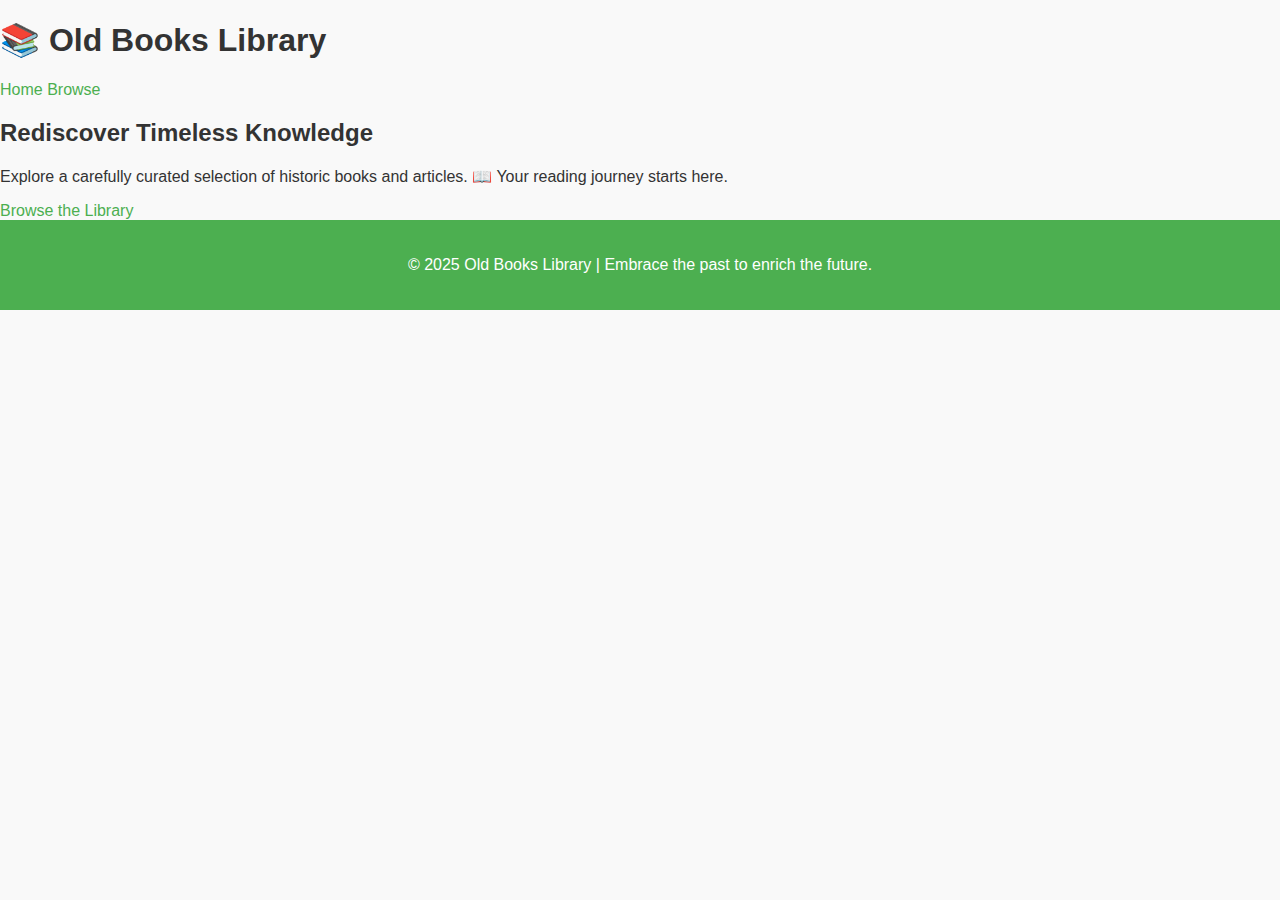
<file: index.html>
<!DOCTYPE html>
<html lang="en">
<head>
  <meta charset="UTF-8">
  <meta name="viewport" content="width=device-width, initial-scale=1.0">
  <title>Old Books Library</title>
  <link rel="stylesheet" href="style.css">
</head>
<body>
  <header>
    <h1>📚 Old Books Library</h1>
    <nav>
      <a href="index.html">Home</a>
      <a href="browse.html">Browse</a>
    </nav>
  </header>
  <main>
    <section>
      <h2>Rediscover Timeless Knowledge</h2>
      <p>Explore a carefully curated selection of historic books and articles. 📖 Your reading journey starts here.</p>
      <a href="browse.html" class="button">Browse the Library</a>
    </section>
  </main>
  <footer>
    <p>© 2025 Old Books Library | Embrace the past to enrich the future.</p>
  </footer>
</body>
</html>
</file>
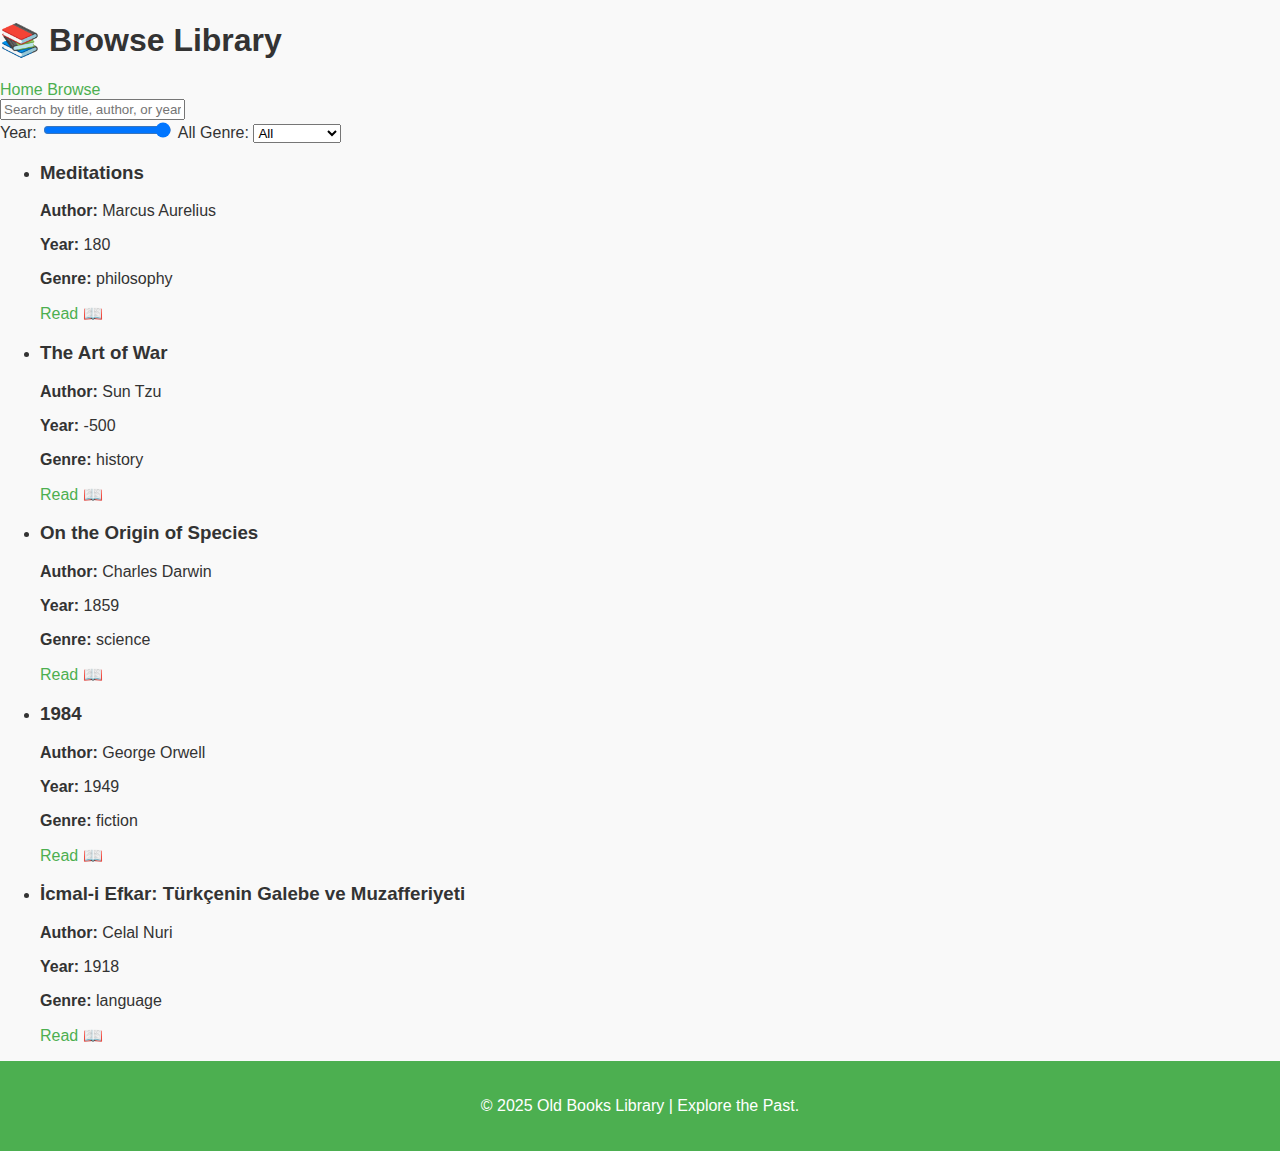
<file: browse.html>
<!DOCTYPE html>
<html lang="en">
<head>
  <meta charset="UTF-8">
  <meta name="viewport" content="width=device-width, initial-scale=1.0">
  <title>Browse Works</title>
  <link rel="stylesheet" href="style.css">
</head>
<body>
  <header>
    <h1>📚 Browse Library</h1>
    <nav>
      <a href="index.html">Home</a>
      <a href="browse.html" class="active">Browse</a>
    </nav>
  </header>
  <main>
    <section id="search-section">
      <input
        type="text"
        id="search-bar"
        placeholder="Search by title, author, or year..."
        aria-label="Search the library"
      />
    </section>

    <section id="filters">
      <label for="year-range">Year:</label>
      <input type="range" id="year-range" min="1500" max="2025" step="10" value="2025">
      <span id="year-range-label">All</span>

      <label for="genre-select">Genre:</label>
      <select id="genre-select">
        <option value="all">All</option>
        <option value="philosophy">Philosophy</option>
        <option value="history">History</option>
        <option value="science">Science</option>
        <option value="fiction">Fiction</option>
      </select>
    </section>

    <section id="book-list">
      <ul id="books-container">
        <!-- Placeholder while books load -->
        <li class="placeholder">Loading works... 🕒</li>
      </ul>
    </section>
  </main>
  <footer>
    <p>© 2025 Old Books Library | Explore the Past.</p>
  </footer>
  <script src="browse.js"></script>
</body>
</html>
</file>
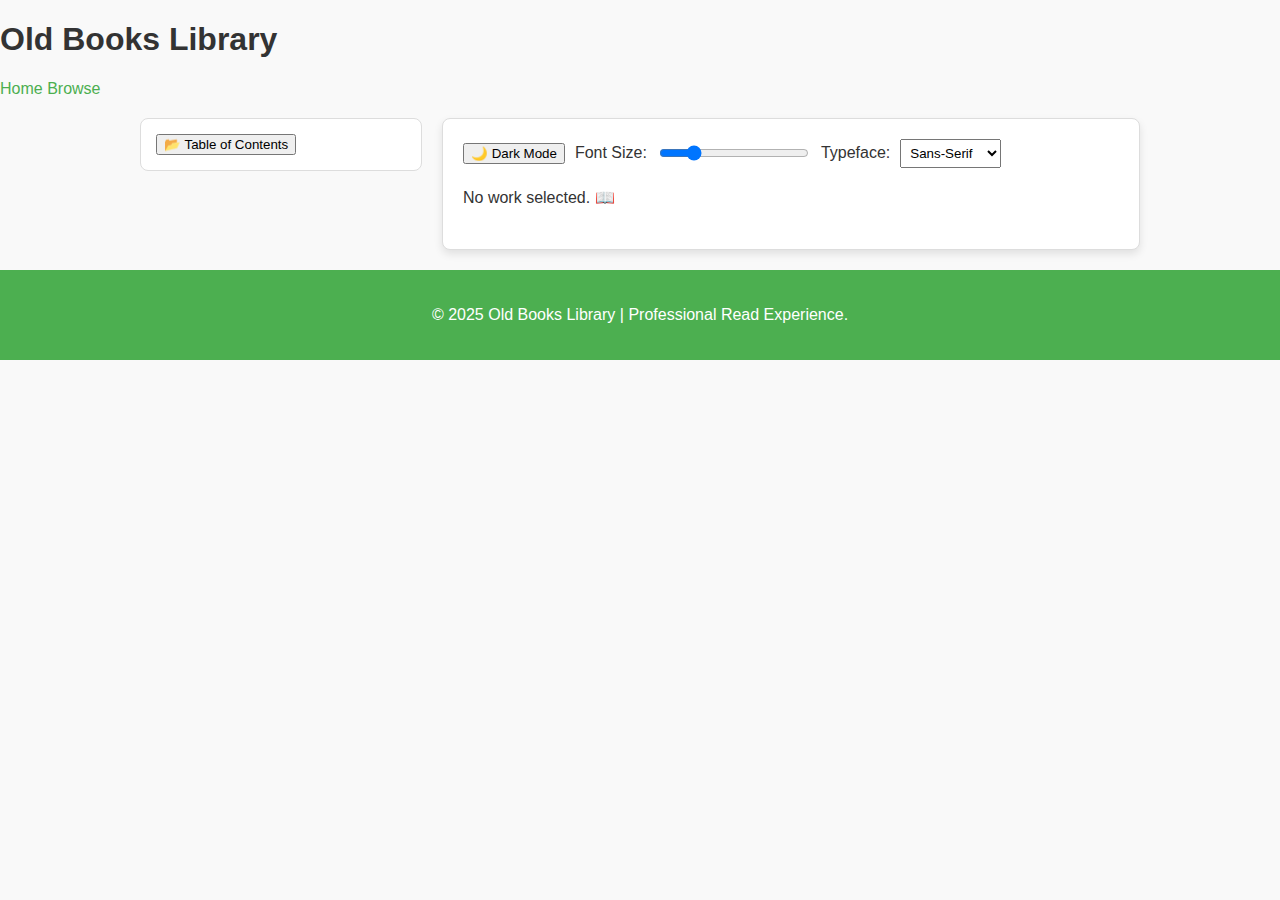
<file: read.html>
<!DOCTYPE html>
<html lang="en">
<head>
  <meta charset="UTF-8">
  <meta name="viewport" content="width=device-width, initial-scale=1.0">
  <title>Read Work</title>
  <link rel="stylesheet" href="style.css">
</head>
<body>
  <header>
    <h1>Old Books Library</h1>
    <nav>
      <a href="index.html">Home</a>
      <a href="browse.html">Browse</a>
    </nav>
  </header>
  <main>
    <div class="page-container">
      <!-- Sidebar -->
      <aside id="toc-sidebar">
        <button id="toggle-toc">📂 Table of Contents</button>
        <ul id="toc-list" class="hidden">
          <li class="placeholder">Generating table of contents...</li>
        </ul>
      </aside>

      <!-- Reading Area -->
      <div id="reading-area">
        <div id="reading-controls">
          <button id="dark-mode-toggle">🌙 Dark Mode</button>
          <label for="font-size">Font Size:</label>
          <input id="font-size" type="range" min="14" max="24" step="1" value="16">
          <label for="font-family">Typeface:</label>
          <select id="font-family">
            <option value="serif">Serif</option>
            <option value="sans-serif" selected>Sans-Serif</option>
            <option value="monospace">Monospace</option>
          </select>
        </div>
        <article id="text-content">
          <p class="placeholder">Loading your selected work... 📄</p>
        </article>
      </div>
    </div>
  </main>
  <footer>
    <p>© 2025 Old Books Library | Professional Read Experience.</p>
  </footer>
  <script src="script.js"></script>
</body>
</html>
</file>
<file: style.css>
/* General Styles */
body {
  font-family: 'Arial', sans-serif;
  margin: 0;
  padding: 0;
  background: #f9f9f9;
  color: #333;
  transition: background 0.3s, color 0.3s;
}

.dark-mode {
  background: #1a1a1a;
  color: #f3f3f3;
}

a {
  color: #4caf50;
  text-decoration: none;
}
a:hover {
  text-decoration: underline;
}

/* Page Layout */
.page-container {
  display: flex;
  align-items: flex-start;
  padding: 20px;
  max-width: 1000px;
  margin: auto;
}

/* Sidebar */
#toc-sidebar {
  flex: 0 0 250px;
  margin-right: 20px;
  padding: 15px;
  background: #fff;
  border: 1px solid #ddd;
  border-radius: 8px;
  position: sticky;
  top: 20px;
}

.hidden {
  display: none;
}

/* Reading Area */
#reading-area {
  flex: 1;
  background: #fff;
  padding: 20px;
  border: 1px solid #ddd;
  border-radius: 8px;
  box-shadow: 0 4px 8px rgba(0, 0, 0, 0.1);
  line-height: 1.8;
}

#reading-controls {
  display: flex;
  gap: 10px;
  margin-bottom: 15px;
  align-items: center;
}

#font-size {
  width: 150px;
}

#font-family {
  padding: 5px;
}

/* Typography */
article {
  font-family: sans-serif;
  font-size: 16px;
}

/* Footer */
footer {
  text-align: center;
  padding: 20px;
  background: #4caf50;
  color: white;
}
</file>
